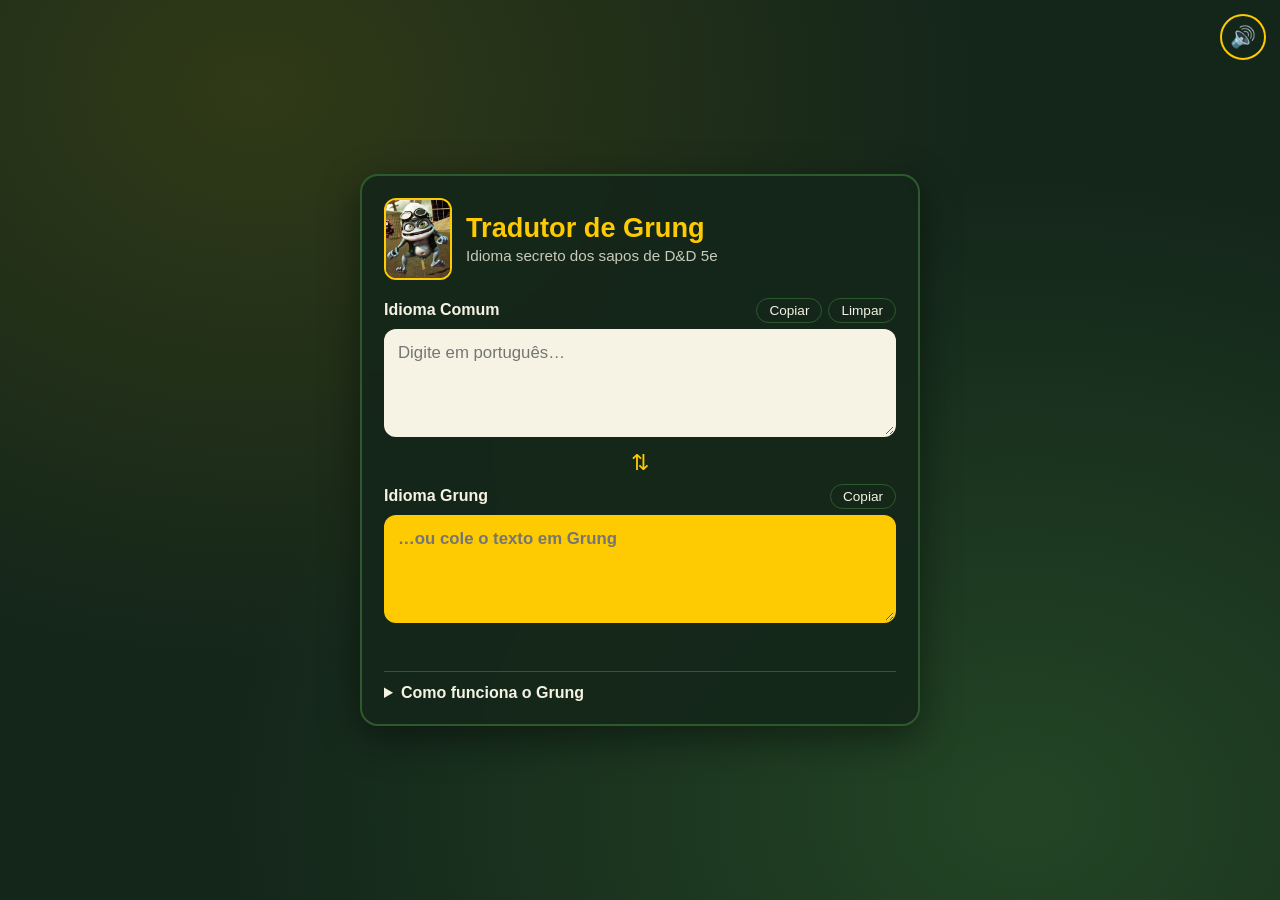
<file: index.html>
<!DOCTYPE html>
<html lang="pt-BR">

<head>
  <meta charset="UTF-8">
  <meta name="viewport" content="width=device-width, initial-scale=1">
  <meta name="description" content="Tradutor do idioma Grung para campanhas de D&amp;D 5e">
  <meta name="theme-color" content="#1f3a1f">

  <!-- Ícones de navegação da identidade Campanha RPG -->
  <link rel="icon" href="favicon.ico" sizes="any">
  <link rel="icon" type="image/png" sizes="32x32" href="favicon-32x32.png">
  <link rel="icon" type="image/png" sizes="16x16" href="favicon-16x16.png">
  <link rel="apple-touch-icon" href="apple-touch-icon.png">
  <link rel="mask-icon" href="emblema-campanha-rpg.svg" color="#7b263e">

  <!-- Prévia ao compartilhar o link (WhatsApp, Discord, redes sociais) -->
  <meta property="og:type" content="website">
  <meta property="og:locale" content="pt_BR">
  <meta property="og:site_name" content="Campanha RPG">
  <meta property="og:title" content="Tradutor de Grung | Campanha RPG">
  <meta property="og:description" content="Tradutor do idioma Grung para campanhas de D&amp;D 5e">
  <meta property="og:image" content="og-grung.jpg">
  <meta property="og:image:width" content="1200">
  <meta property="og:image:height" content="630">
  <meta property="og:image:alt" content="Um sábio Grung estuda inscrições douradas em um pântano fantástico.">
  <meta name="twitter:card" content="summary_large_image">
  <meta name="twitter:title" content="Tradutor de Grung | Campanha RPG">
  <meta name="twitter:description" content="Tradutor do idioma Grung para campanhas de D&amp;D 5e">
  <meta name="twitter:image" content="og-grung.jpg">

  <title>Tradutor de Grung · D&amp;D 5e</title>
  <link rel="stylesheet" href="style.css">
</head>

<body>
  <audio id="musica" src="musica.mp3" loop preload="auto"></audio>
  <button type="button" id="mutar" class="mutar" aria-pressed="false" aria-label="Silenciar música" title="Silenciar música">🔊</button>

  <main class="card">
    <header class="topo">
      <img class="mascote" src="fundo.jpeg" alt="" width="68" height="82">
      <div>
        <h1>Tradutor de Grung</h1>
        <p class="sub">Idioma secreto dos sapos de D&amp;D 5e</p>
      </div>
    </header>

    <section class="campo" aria-labelledby="l-comum">
      <div class="campo-topo">
        <label for="comum" id="l-comum">Idioma Comum</label>
        <div class="acoes">
          <button type="button" class="mini" data-copiar="comum">Copiar</button>
          <button type="button" class="mini" data-limpar>Limpar</button>
        </div>
      </div>
      <textarea id="comum" rows="4" placeholder="Digite em português…" spellcheck="false" autocomplete="off"></textarea>
    </section>

    <div class="seta" aria-hidden="true">⇅</div>

    <section class="campo grung" aria-labelledby="l-grung">
      <div class="campo-topo">
        <label for="grung" id="l-grung">Idioma Grung</label>
        <div class="acoes">
          <button type="button" class="mini" data-copiar="grung">Copiar</button>
        </div>
      </div>
      <textarea id="grung" rows="4" placeholder="…ou cole o texto em Grung" spellcheck="false" autocomplete="off"></textarea>
    </section>

    <p id="status" class="status" role="status" aria-live="polite"></p>

    <details class="regras">
      <summary>Como funciona o Grung</summary>
      <ol>
        <li>Cada letra avança <strong>7 posições</strong> no alfabeto (A→H, B→I… Z→G).</li>
        <li>Depois de cifrada, olha-se a <strong>última letra</strong> da palavra:
          <ul>
            <li>de <strong>N a Z</strong>: apóstrofo após a <strong>3ª</strong> letra;</li>
            <li>de <strong>A a M</strong>: apóstrofo após a <strong>2ª</strong> letra.</li>
          </ul>
        </li>
        <li>Palavras curtas demais para receber o apóstrofo ficam sem ele.</li>
        <li>Acentos são removidos (á→a, ç→c); números e pontuação não mudam.</li>
      </ol>
      <div id="tabela" class="tabela" aria-label="Tabela do alfabeto"></div>
    </details>
  </main>

  <script src="grung.js"></script>
  <script>
    (function () {
      const comum = document.getElementById("comum");
      const grung = document.getElementById("grung");
      const status = document.getElementById("status");
      let timer;

      function aviso(msg) {
        status.textContent = msg;
        clearTimeout(timer);
        if (msg) timer = setTimeout(() => (status.textContent = ""), 2000);
      }

      // Tradução em tempo real, nos dois sentidos.
      comum.addEventListener("input", () => { grung.value = Grung.codificar(comum.value); });
      grung.addEventListener("input", () => { comum.value = Grung.decodificar(grung.value); });

      document.querySelector("[data-limpar]").addEventListener("click", () => {
        comum.value = grung.value = "";
        comum.focus();
      });

      document.querySelectorAll("[data-copiar]").forEach((btn) => {
        btn.addEventListener("click", async () => {
          const campo = document.getElementById(btn.dataset.copiar);
          if (!campo.value) return aviso("Nada para copiar.");
          try {
            await navigator.clipboard.writeText(campo.value);
          } catch (_) {
            campo.select();
            document.execCommand("copy");
          }
          aviso("Copiado!");
        });
      });

      // Música de fundo: tenta tocar ao entrar; se o navegador bloquear,
      // começa na primeira interação. O botão 🔊/🔇 silencia e reativa.
      const musica = document.getElementById("musica");
      const btnMutar = document.getElementById("mutar");
      let mudo = false;
      try { mudo = localStorage.getItem("grung-mudo") === "1"; } catch (_) {}
      musica.volume = 0.5;

      function atualizarBotao() {
        btnMutar.textContent = mudo ? "🔇" : "🔊";
        btnMutar.setAttribute("aria-pressed", String(mudo));
        const t = mudo ? "Ativar música" : "Silenciar música";
        btnMutar.setAttribute("aria-label", t);
        btnMutar.title = t;
      }

      function tocar() {
        if (mudo) return Promise.resolve();
        return musica.play();
      }

      function esperarInteracao() {
        const eventos = ["pointerdown", "keydown", "touchstart"];
        const iniciar = () => {
          eventos.forEach((e) => document.removeEventListener(e, iniciar, true));
          tocar().catch(() => {});
        };
        eventos.forEach((e) => document.addEventListener(e, iniciar, true));
      }

      btnMutar.addEventListener("click", (ev) => {
        ev.stopPropagation();
        mudo = !mudo;
        try { localStorage.setItem("grung-mudo", mudo ? "1" : "0"); } catch (_) {}
        if (mudo) musica.pause(); else tocar().catch(() => {});
        atualizarBotao();
      });

      atualizarBotao();
      if (!mudo) tocar().catch(esperarInteracao);

      // Tabela do alfabeto
      const tabela = document.getElementById("tabela");
      Grung.alfabeto().forEach(([c, g]) => {
        const el = document.createElement("span");
        el.innerHTML = c + "<b>" + g + "</b>";
        tabela.appendChild(el);
      });
    })();
  </script>
</body>

</html>
</file>
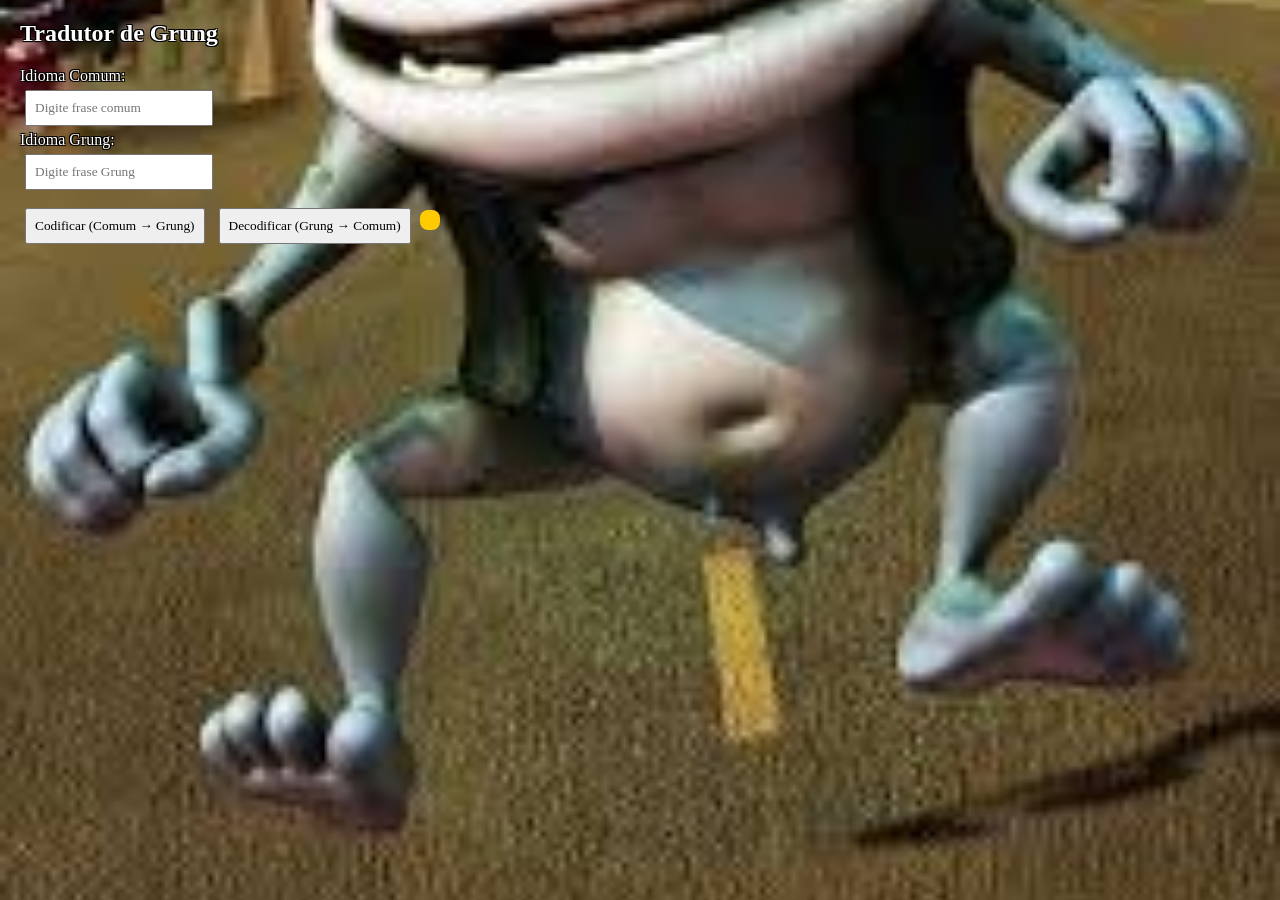
<file: grungTranslate.html>
<!DOCTYPE html>
<html lang="pt-BR">

<head>
  <meta charset="UTF-8">
  <title>Tradutor de Grung</title>
  <style>
    body {
      font-family: "Comic Sans MS", cursivem sans-serif;
      margin: 20px;
      background-image: url('fundo.jpeg');
      background-size: cover;
      background-position: center;
      background-repeat: no-repeat;
      color: white;

    }

    input,
    button {
      margin: 5px;
      padding: 8px;
      font-family: "Comic Sans MS", cursivem sans-serif;
    }

    #resultado {
      margin-top: 15px;
      font-weight: bold;
      color: white;
      background-color: #FECA01;
      padding: 10px;
      border-radius: 8px;
      display: inline-block;

    }
    h2, label, #resultado {
      color: white;
      text-shadow: -1px -1px 0 black, 1px -1px 0 black, -1px 1px 0 black, 1px 1px 0 black;

    }
  </style>
</head>

<body>
  <h2>Tradutor de Grung</h2>

  <label>Idioma Comum:</label><br>
  <input type="text" id="idiomaComum" placeholder="Digite frase comum"><br>

  <label>Idioma Grung:</label><br>
  <input type="text" id="idiomaGrung" placeholder="Digite frase Grung"><br>

  <button onclick="traduzirParaGrung()">Codificar (Comum → Grung)</button>
  <button onclick="traduzirParaComum()">Decodificar (Grung → Comum)</button>

  <div id="resultado"></div>

  <script>
    function cifraCesar(texto, deslocamento) {
      return texto.replace(/[a-z]/gi, c => {
        let base = c === c.toUpperCase() ? 65 : 97;
        return String.fromCharCode(((c.charCodeAt(0) - base + deslocamento + 26) % 26) + base);
      });
    }

    function aplicarApostrofo(texto) {
      return texto.split(" ").map(palavra => {
        let ultima = palavra[palavra.length - 1].toUpperCase();
        if (ultima > "M") {
          return palavra.slice(0, 3) + "'" + palavra.slice(3);
        } else {
          return palavra.slice(0, 2) + "'" + palavra.slice(2);
        }
      }).join(" ");
    }

    function removerApostrofo(texto) {
      return texto.replace(/'/g, "");
    }

    function traduzirParaGrung() {
      let texto = document.getElementById("idiomaComum").value;
      let cifrado = cifraCesar(texto, 7);
      let resultado = aplicarApostrofo(cifrado);
      document.getElementById("resultado").innerText = "Idioma Grung: " + resultado;
      document.getElementById("idiomaComum").value = "";
    }

    function traduzirParaComum() {
      let texto = document.getElementById("idiomaGrung").value;
      let semApostrofo = removerApostrofo(texto);
      let decifrado = cifraCesar(semApostrofo, -7);
      document.getElementById("resultado").innerText = "Idioma Comum: " + decifrado;
      document.getElementById("idiomaGrung").value = "";
    }
  </script>
</body>

</html>
</file>
<file: style.css>
:root {
  --pantano: #14261a;
  --folha: #1f3a1f;
  --musgo: #2d5a2d;
  --ouro: #feca01;
  --papel: #f6f3e4;
  --tinta: #1c1c14;
  --fonte: "Comic Neue", "Comic Sans MS", "Comic Sans", cursive, sans-serif;
}

* { box-sizing: border-box; }

body {
  margin: 0;
  min-height: 100vh;
  display: grid;
  place-items: center;
  padding: 24px 16px;
  font-family: var(--fonte);
  color: var(--papel);
  background:
    radial-gradient(ellipse at 20% 10%, rgba(254, 202, 1, 0.12), transparent 50%),
    radial-gradient(ellipse at 80% 90%, rgba(45, 90, 45, 0.6), transparent 55%),
    var(--pantano);
}

.card {
  width: min(560px, 100%);
  background: rgba(20, 38, 26, 0.88);
  border: 2px solid var(--musgo);
  border-radius: 18px;
  padding: 22px;
  box-shadow: 0 12px 40px rgba(0, 0, 0, 0.45);
  backdrop-filter: blur(4px);
}

.topo { display: flex; align-items: center; gap: 14px; margin-bottom: 18px; }

.mascote {
  width: 68px; height: 82px;
  object-fit: cover;
  border-radius: 12px;
  border: 2px solid var(--ouro);
  flex: none;
}

h1 { margin: 0; font-size: 1.7rem; line-height: 1.1; color: var(--ouro); }
.sub { margin: 4px 0 0; opacity: 0.8; font-size: 0.95rem; }

.campo-topo { display: flex; justify-content: space-between; align-items: center; margin-bottom: 6px; }
label { font-weight: 700; }

textarea {
  width: 100%;
  resize: vertical;
  min-height: 90px;
  padding: 12px;
  font: inherit;
  font-size: 1.05rem;
  color: var(--tinta);
  background: var(--papel);
  border: 2px solid transparent;
  border-radius: 12px;
}
.grung textarea { background: var(--ouro); font-weight: 700; }

textarea:focus-visible, button:focus-visible, summary:focus-visible {
  outline: 3px solid #fff;
  outline-offset: 2px;
}

.acoes { display: flex; gap: 6px; }
.mini {
  font: inherit; font-size: 0.85rem;
  padding: 4px 12px;
  color: var(--papel);
  background: transparent;
  border: 1.5px solid var(--musgo);
  border-radius: 999px;
  cursor: pointer;
  transition: background 0.15s, border-color 0.15s;
}
.mini:hover { background: var(--musgo); border-color: var(--ouro); }

.seta { text-align: center; font-size: 1.4rem; color: var(--ouro); margin: 8px 0; }

.status { min-height: 1.4em; margin: 10px 0 0; text-align: center; color: var(--ouro); font-weight: 700; }

.regras { margin-top: 12px; border-top: 1px solid var(--musgo); padding-top: 12px; }
.regras summary { cursor: pointer; font-weight: 700; }
.regras ol { padding-left: 1.2rem; line-height: 1.5; }
.regras ul { margin: 4px 0; }

.tabela { display: grid; grid-template-columns: repeat(13, 1fr); gap: 4px; margin-top: 10px; }
.tabela span {
  display: flex; flex-direction: column; align-items: center;
  padding: 4px 0;
  font-size: 0.8rem;
  background: rgba(255, 255, 255, 0.07);
  border-radius: 6px;
}
.tabela b { color: var(--ouro); }

@media (max-width: 480px) {
  .tabela { grid-template-columns: repeat(9, 1fr); }
  h1 { font-size: 1.4rem; }
}

@media (prefers-reduced-motion: reduce) { * { transition: none !important; } }

.mutar {
  position: fixed; top: 14px; right: 14px; z-index: 10;
  width: 46px; height: 46px;
  font-size: 1.3rem;
  color: var(--papel);
  background: rgba(20, 38, 26, 0.9);
  border: 2px solid var(--ouro);
  border-radius: 50%;
  cursor: pointer;
}
.mutar:hover { background: var(--musgo); }
.mutar:focus-visible { outline: 3px solid #fff; outline-offset: 2px; }
</file>
